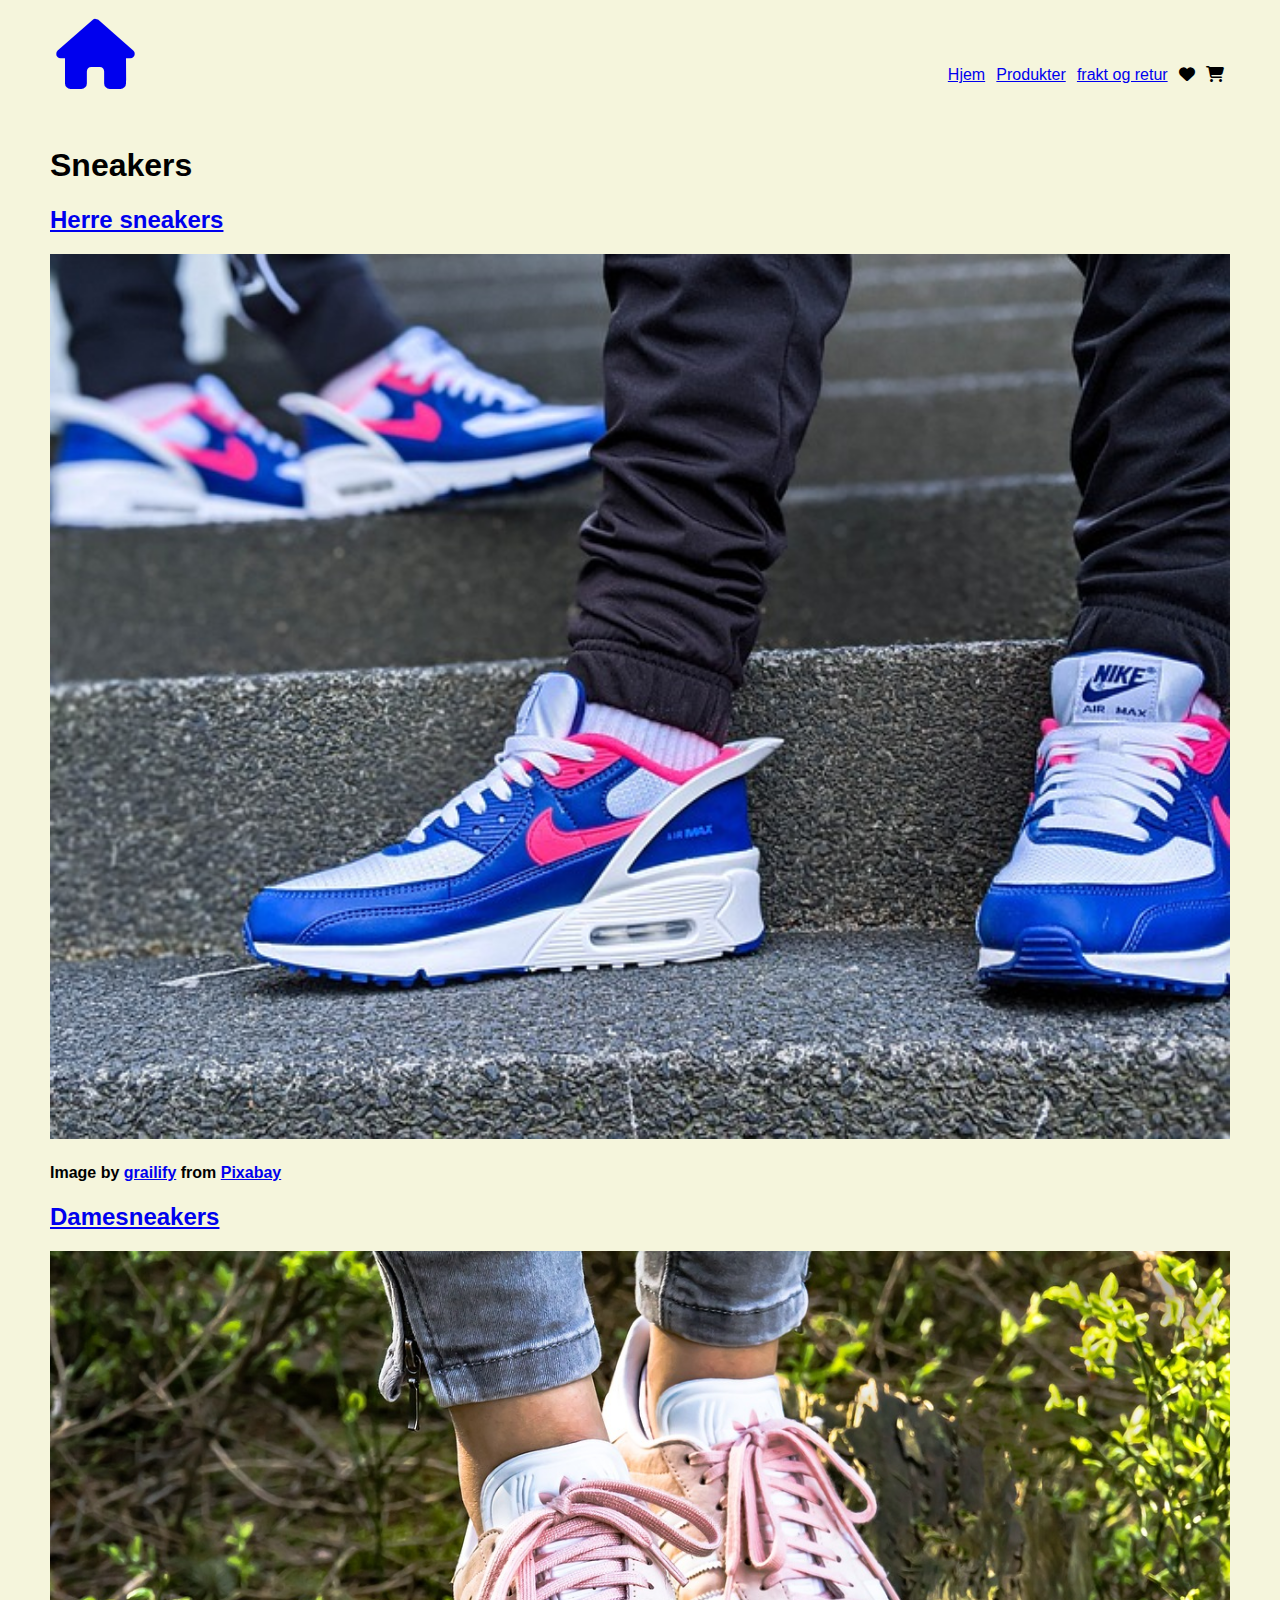
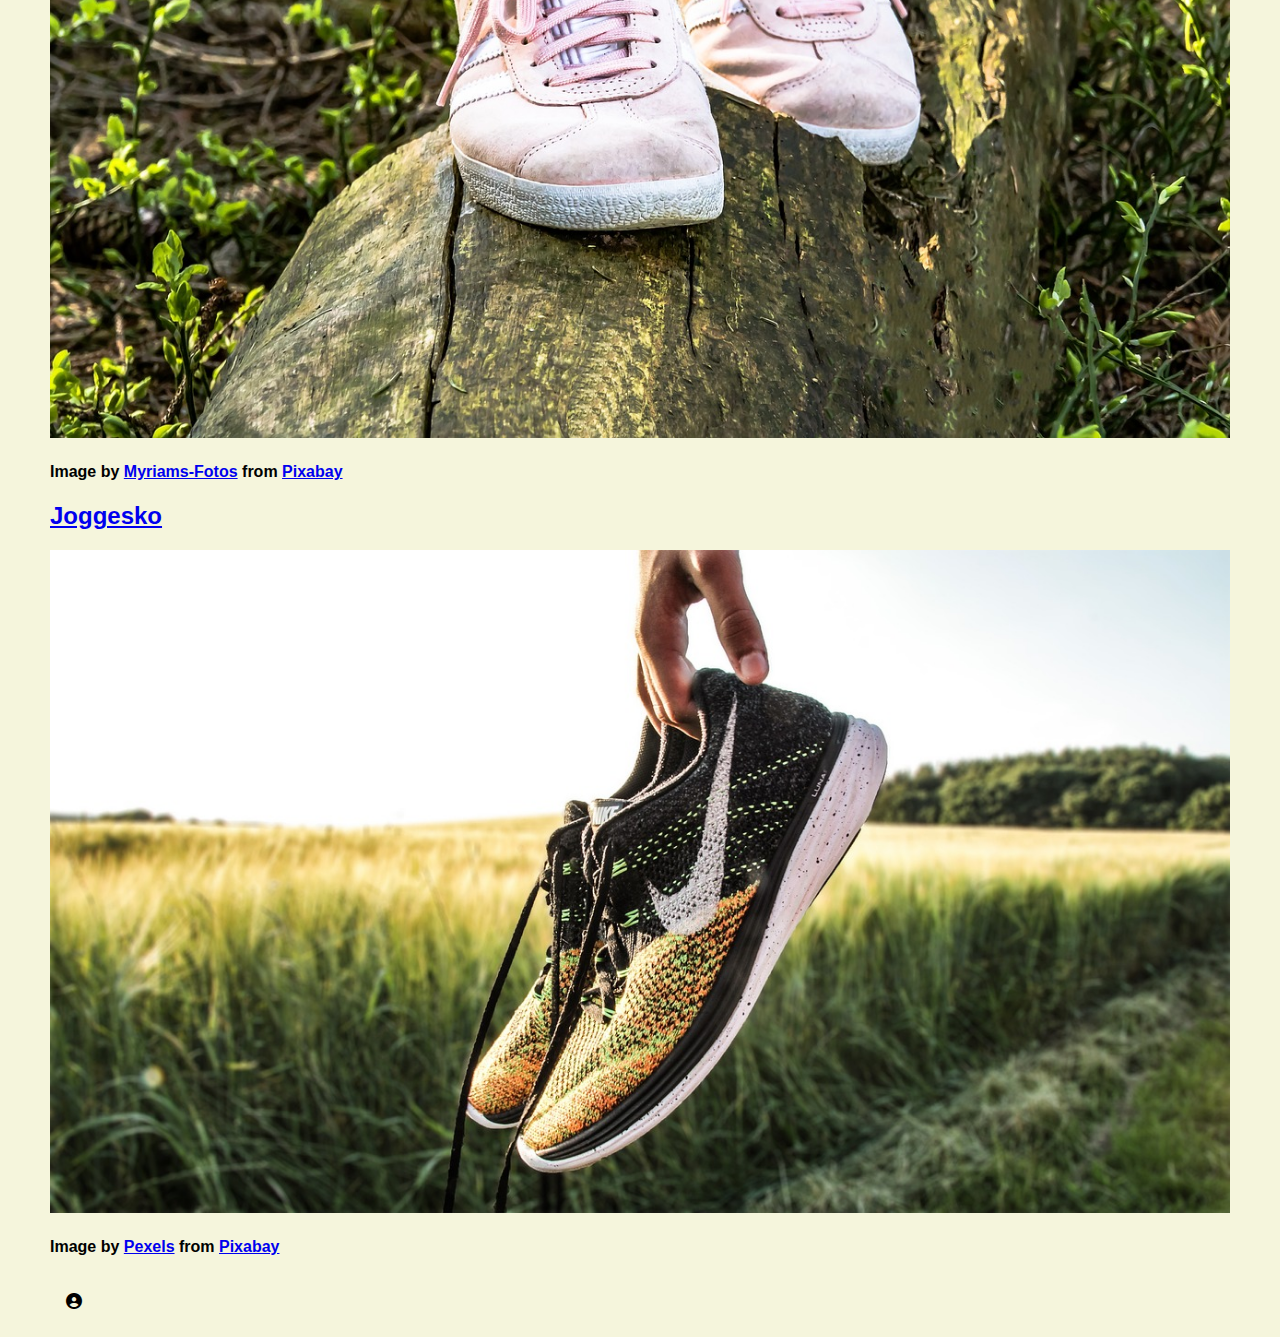
<file: index.html>
<!DOCTYPE html>
<html lang="en">
<head>
    <meta charset="UTF-8">
    <meta  name="viewport" content="width=device-width, initial-scale=1.0">
    <link rel="stylesheet" href="https://necolas.github.io/normalize.css/8.0.1/normalize.css" type="text/css">
    <link href="css/fonter/css/fontawesome.css" rel="stylesheet">
    <link href="css/fonter/css/brands.css" rel="stylesheet">
    <link href ="css/fonter/css/solid.css" rel="stylesheet">
    <link rel="stylesheet" href="css/style.css" type="text/css">
    <title>Nettside</title>
</head>
<body>
    <header>
        <span>
            <a href="index.html" id="Logo"><i class="fa-solid fa-house"></i></a>
        </span>
        <nav>
            <ul>
                <li><a href="index.html">Hjem</a></li>
                <li><a href ="produkt.html">Produkter</a></li>
                <li><a href="fraktretur.html">frakt og retur</a></li>
                <li><i class="fa-regular fa-heart"></i></li>
                <li><i class="fa-solid fa-cart-shopping"></i></li>
            </ul>
        </nav>
     </header>
     <main>
        <h1>Sneakers</h1>
        <section class="default.flex">
            <h2><a href ="produkt.html">Herre sneakers</a></h2>
            <article>
                <img src="img/nike-5041716_640.jpg" alt="Bilde Herresneakers">
                <h4>Image by <a href="https://pixabay.com/users/grailify-15961668/?utm_source=link-attribution&utm_medium=referral&utm_campaign=image&utm_content=5041716">grailify</a> from <a href="https://pixabay.com//?utm_source=link-attribution&utm_medium=referral&utm_campaign=image&utm_content=5041716">Pixabay</a></h4>
            </article>
            <article>
                <h2><a href ="produkt.html">Damesneakers</a></h2>
                <img src="img/shoes-2216498_1280.jpg" alt="Bilde Damesneakers">
                <h4>Image by <a href="https://pixabay.com/users/myriams-fotos-1627417/?utm_source=link-attribution&utm_medium=referral&utm_campaign=image&utm_content=2216498">Myriams-Fotos</a> from <a href="https://pixabay.com//?utm_source=link-attribution&utm_medium=referral&utm_campaign=image&utm_content=2216498">Pixabay</a></h4>
                
            </article>
                <article>
                    <h2><a href ="produkt.html">Joggesko</a></h2>
                    <img src="img/countryside-1846093_1280.jpg" alt="Joggesko">
                    <h4>Image by <a href="https://pixabay.com/users/pexels-2286921/?utm_source=link-attribution&utm_medium=referral&utm_campaign=image&utm_content=1846093">Pexels</a> from <a href="https://pixabay.com//?utm_source=link-attribution&utm_medium=referral&utm_campaign=image&utm_content=1846093">Pixabay</a></h4>
                </article>
        </section>
        <footer>
           <i class="fa-solid fa-circle-user"></i>
        </footer>
     </main>
    </body>
</html>
</file>
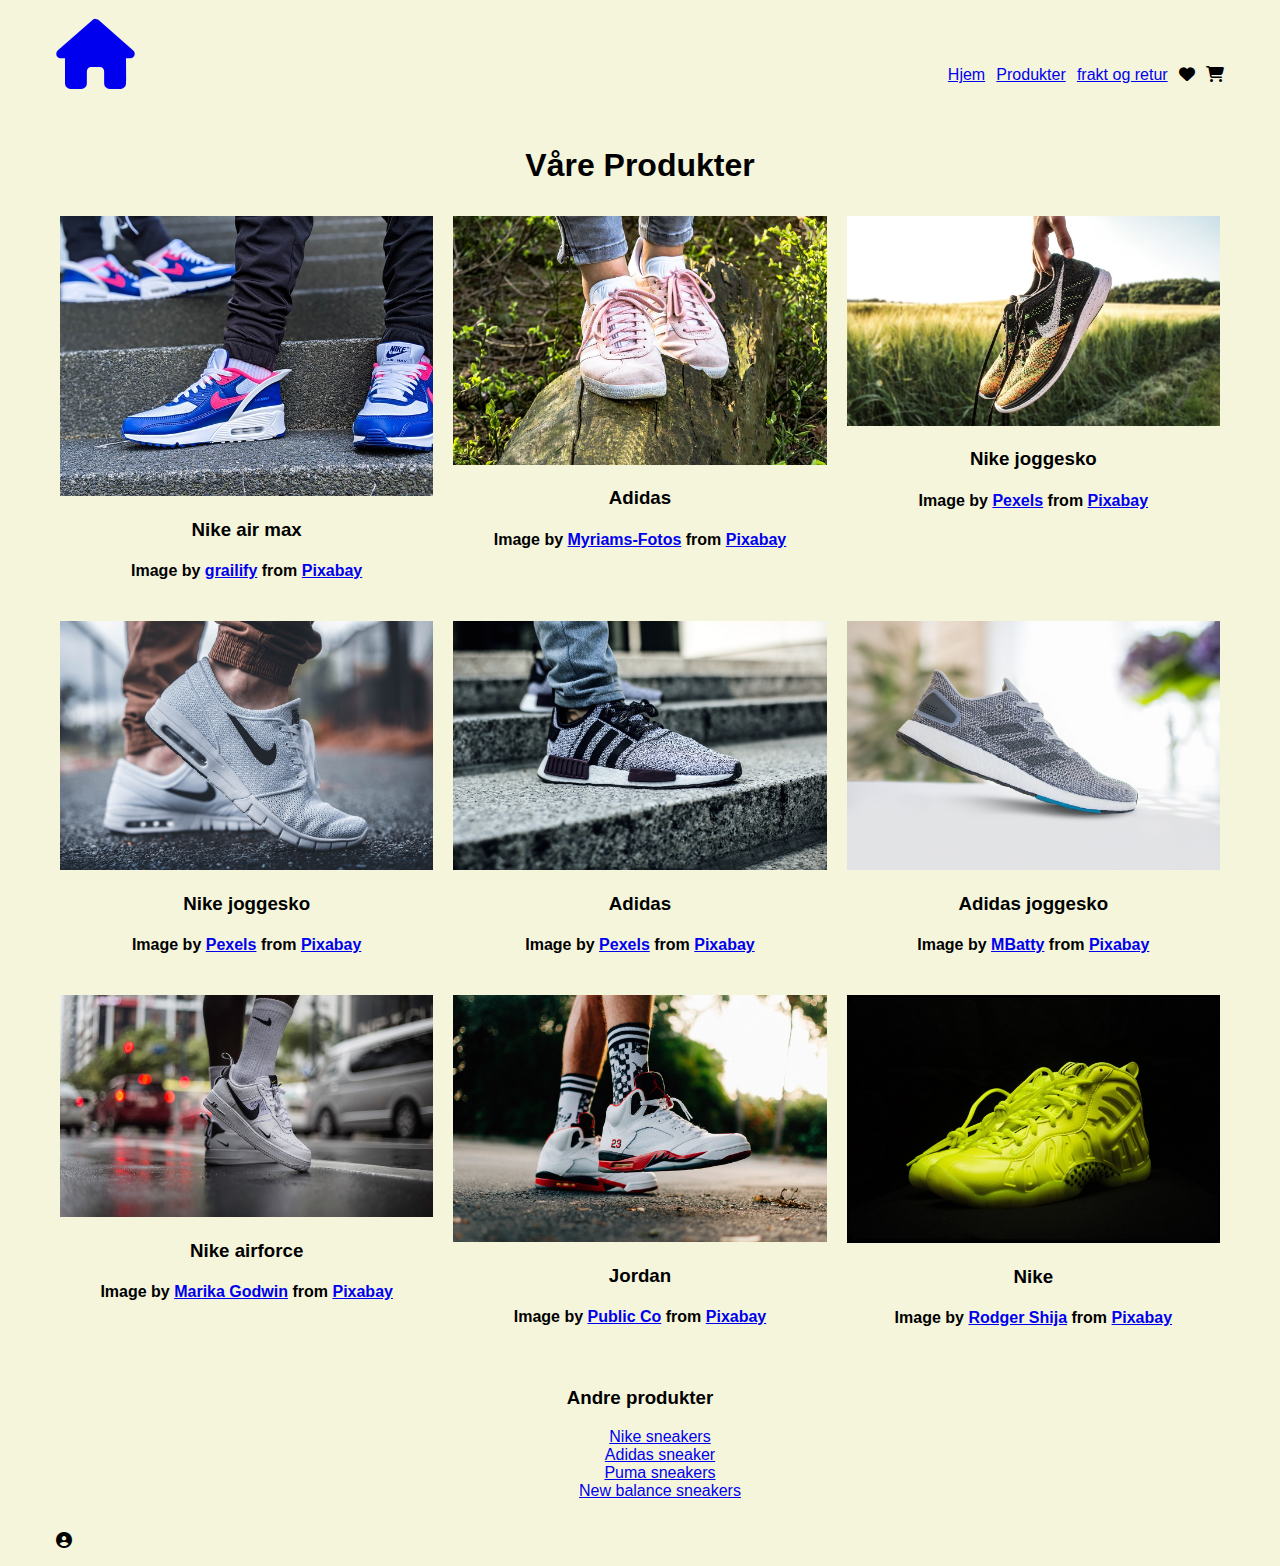
<file: produkt.html>
<!DOCTYPE html>
<html lang="en">
<head>
    <meta charset="UTF-8">
    <meta  name="viewport" content="width=device-width, initial-scale=1.0">
    <link rel="stylesheet" href="https://necolas.github.io/normalize.css/8.0.1/normalize.css" type="text/css">
    <link href="css/fonter/css/fontawesome.css" rel="stylesheet">
    <link href="css/fonter/css/brands.css" rel="stylesheet">
    <link href ="css/fonter/css/solid.css" rel="stylesheet">
    <link rel="stylesheet" href="css/style.css" type="text/css">
    <title>Nettside</title>
</head>
<body>
    <div id ="grid-container"></div>
    <header>
        <span> 
            <a href="index.html" id="Logo"><i class="fa-solid fa-house"></i></a>    
        </span>
        <nav>
            <ul>
                <li><a href="index.html">Hjem</a></li>
                <li><a href="produkt.html">Produkter</a></li>
                <li><a href="fraktretur.html">frakt og retur</a></li>
                <li><i class="fa-regular fa-heart"></i></li>
                <li><i class="fa-solid fa-cart-shopping"></i>
        
            </ul>
            </nav>
            </header>
            <main>
            <h1 id="products">Våre Produkter</h1>
            <div id ="container" class="Image-container">
            <section class="default-flex">
                <article>
                    <img src="img/nike-5041716_640.jpg" alt="Bilde 1" > 
                    <h3>Nike air max</h3>
                    <h4>Image by <a href="https://pixabay.com/users/grailify-15961668/?utm_source=link-attribution&utm_medium=referral&utm_campaign=image&utm_content=5041716">grailify</a> from <a href="https://pixabay.com//?utm_source=link-attribution&utm_medium=referral&utm_campaign=image&utm_content=5041716">Pixabay</a></h4>
                </article>

                <article>
                    <img src="img/shoes-2216498_1280.jpg" alt="Bilde 2">   
                    <h3>Adidas</h3> 
                    <h4>Image by <a href="https://pixabay.com/users/myriams-fotos-1627417/?utm_source=link-attribution&utm_medium=referral&utm_campaign=image&utm_content=2216498">Myriams-Fotos</a> from <a href="https://pixabay.com//?utm_source=link-attribution&utm_medium=referral&utm_campaign=image&utm_content=2216498">Pixabay</a></h4>
                </article>
                <article>
                    <img src="img/countryside-1846093_1280.jpg" alt="Bilde 3"> 
                    <h3>Nike joggesko</h3>
                    <h4>Image by <a href="https://pixabay.com/users/pexels-2286921/?utm_source=link-attribution&utm_medium=referral&utm_campaign=image&utm_content=1846093">Pexels</a> from <a href="https://pixabay.com//?utm_source=link-attribution&utm_medium=referral&utm_campaign=image&utm_content=1846093">Pixabay</a></h4>
                 </article>   
           </section>

           <section class="default-flex">
            <article>
                    <img src="img/feet-1840619_1280.jpg" alt="Bilde 4" > 
                    <h3>Nike joggesko</h3>
                    <h4>Image by <a href="https://pixabay.com/users/pexels-2286921/?utm_source=link-attribution&utm_medium=referral&utm_campaign=image&utm_content=1840619">Pexels</a> from <a href="https://pixabay.com//?utm_source=link-attribution&utm_medium=referral&utm_campaign=image&utm_content=1840619">Pixabay</a></h4>
                </article>

                <article>
                    <img src="img/adidas-1853899_1280.jpg" alt="Bilde 5">   
                    <h3>Adidas </h3> 
                    <h4>Image by <a href="https://pixabay.com/users/pexels-2286921/?utm_source=link-attribution&utm_medium=referral&utm_campaign=image&utm_content=1853899">Pexels</a> from <a href="https://pixabay.com//?utm_source=link-attribution&utm_medium=referral&utm_campaign=image&utm_content=1853899">Pixabay</a></h4>
               </article>
               <article>
                    <img src="img/adidas-2554690_1280.jpg" alt="Bilde 6"> 
                    <h3>Adidas joggesko</h3>
                    <h4>Image by <a href="https://pixabay.com/users/mbatty-611710/?utm_source=link-attribution&utm_medium=referral&utm_campaign=image&utm_content=2554690">MBatty</a> from <a href="https://pixabay.com//?utm_source=link-attribution&utm_medium=referral&utm_campaign=image&utm_content=2554690">Pixabay</a></h4>
                </article>
             </section>

           <section class="default-flex">
             <article>
                    <img src="img/nike-5126389_1280.jpg" alt="Bilde 7" > 
                    <h3>Nike airforce</h3>
                    <h4>Image by <a href="https://pixabay.com/users/justcreativestock-16358620/?utm_source=link-attribution&utm_medium=referral&utm_campaign=image&utm_content=5126389">Marika Godwin</a> from <a href="https://pixabay.com//?utm_source=link-attribution&utm_medium=referral&utm_campaign=image&utm_content=5126389">Pixabay</a></h4>
             </article>
             <article>
                     <img src="img/kicks-2213619_1280.jpg" alt="Bilde 8">   
                     <h3>Jordan</h3> 
                     <h4>Image by <a href="https://pixabay.com/users/publicco-5009832/?utm_source=link-attribution&utm_medium=referral&utm_campaign=image&utm_content=2213619">Public Co</a> from <a href="https://pixabay.com//?utm_source=link-attribution&utm_medium=referral&utm_campaign=image&utm_content=2213619">Pixabay</a></h4>
             </article>
             <article>
                    <img src="img/sneakers-3714730_1280.jpg" alt="Bilde 9"> 
                    <h3>Nike</h3>
                    <h4>Image by <a href="https://pixabay.com/users/starkvisuals-5983806/?utm_source=link-attribution&utm_medium=referral&utm_campaign=image&utm_content=3714730">Rodger Shija</a> from <a href="https://pixabay.com//?utm_source=link-attribution&utm_medium=referral&utm_campaign=image&utm_content=3714730">Pixabay</a></h4>
             </article>
            </section>
           </div>
          </main>
        <aside id ="Produkt">
            <h3>Andre produkter</h3>
            <ul>
                <li><a href ="produkt.html">Nike sneakers</a></li>
                <li><a href="produkt.html">Adidas sneaker</a></li>
                <li><a href ="produkt.html">Puma sneakers</a></li>
                <li><a href ="produkt.html">New balance sneakers</a></li>
            </ul>
        </aside>
        <footer>
            <i class="fa-solid fa-circle-user"></i>
        </footer>  
  </body>
</html>
</file>
<file: css/style.css>
body{
    margin: 0 auto;
    max-width: 1200px;
    width: 100%;
    font-family: Arial, Helvetica, sans-serif;
    background-color:beige;
}

    #grid-container{
        display: grid;
        grid-template-areas: "header" "main" "footer";
    }

  header, main, footer{
    padding: 1rem;
  }

header{
    display: flex;
    justify-content:space-between;
    align-items:baseline;
    text-decoration: none;
    padding: auto;
}

header nav ul{
    display: flex;
    gap: 0.7rem;
    list-style: none;
}

#Logo{
    text-decoration: none;
    font-size: 70px;
}

#products{
    text-align: center;
}

    main{
        padding: 10px;
    }

/* Jeg brukte chatgpt for å få elementene til å ligge under hvernadre*/
    .default-flex {
        display: flex;
        flex-wrap: wrap;
    }
    
/*Sentrerer teksten og lat il padding*/
    .default-flex article {
        flex: 1;
        text-align: center;
        padding: 10px;
    }
    
 /*Setter bildene i ved siden av hverandre i columns*/   
.image-text-container{
    display: flex;
    flex-direction: column;
    align-items: center;
}

/* Endrer størrelse og høyde på bildene */
.image-text-container img{
    width: 100%;
    height: auto;
}

/*Endrer h2 tesktene, hvor mye rom ifra bildene til h2 teksten*/
.image-text-container h2{
    margin: 10px 0;
}
    /* Maks størellse på bildene*/
    .default-flex img {
        max-width: 100%;
    }
/* Til hit brukte jeg chatgpt*/
    

main section img{
    width: 100%;
}

    #Produkt{
        text-align: center;
    }

    ul{
        list-style-type: none;
        text-align: center;
    }

    footer{
        grid-area: footer;
       padding: auto;
       text-decoration: none;
    
    }
</file>
<file: css/fonter/css/brands.css>
/*!
 * Font Awesome Free 6.4.2 by @fontawesome - https://fontawesome.com
 * License - https://fontawesome.com/license/free (Icons: CC BY 4.0, Fonts: SIL OFL 1.1, Code: MIT License)
 * Copyright 2023 Fonticons, Inc.
 */
:root, :host {
  --fa-style-family-brands: 'Font Awesome 6 Brands';
  --fa-font-brands: normal 400 1em/1 'Font Awesome 6 Brands'; }

@font-face {
  font-family: 'Font Awesome 6 Brands';
  font-style: normal;
  font-weight: 400;
  font-display: block;
  src: url("../webfonts/fa-brands-400.woff2") format("woff2"), url("../webfonts/fa-brands-400.ttf") format("truetype"); }

.fab,
.fa-brands {
  font-weight: 400; }

.fa-monero:before {
  content: "\f3d0"; }

.fa-hooli:before {
  content: "\f427"; }

.fa-yelp:before {
  content: "\f1e9"; }

.fa-cc-visa:before {
  content: "\f1f0"; }

.fa-lastfm:before {
  content: "\f202"; }

.fa-shopware:before {
  content: "\f5b5"; }

.fa-creative-commons-nc:before {
  content: "\f4e8"; }

.fa-aws:before {
  content: "\f375"; }

.fa-redhat:before {
  content: "\f7bc"; }

.fa-yoast:before {
  content: "\f2b1"; }

.fa-cloudflare:before {
  content: "\e07d"; }

.fa-ups:before {
  content: "\f7e0"; }

.fa-wpexplorer:before {
  content: "\f2de"; }

.fa-dyalog:before {
  content: "\f399"; }

.fa-bity:before {
  content: "\f37a"; }

.fa-stackpath:before {
  content: "\f842"; }

.fa-buysellads:before {
  content: "\f20d"; }

.fa-first-order:before {
  content: "\f2b0"; }

.fa-modx:before {
  content: "\f285"; }

.fa-guilded:before {
  content: "\e07e"; }

.fa-vnv:before {
  content: "\f40b"; }

.fa-square-js:before {
  content: "\f3b9"; }

.fa-js-square:before {
  content: "\f3b9"; }

.fa-microsoft:before {
  content: "\f3ca"; }

.fa-qq:before {
  content: "\f1d6"; }

.fa-orcid:before {
  content: "\f8d2"; }

.fa-java:before {
  content: "\f4e4"; }

.fa-invision:before {
  content: "\f7b0"; }

.fa-creative-commons-pd-alt:before {
  content: "\f4ed"; }

.fa-centercode:before {
  content: "\f380"; }

.fa-glide-g:before {
  content: "\f2a6"; }

.fa-drupal:before {
  content: "\f1a9"; }

.fa-hire-a-helper:before {
  content: "\f3b0"; }

.fa-creative-commons-by:before {
  content: "\f4e7"; }

.fa-unity:before {
  content: "\e049"; }

.fa-whmcs:before {
  content: "\f40d"; }

.fa-rocketchat:before {
  content: "\f3e8"; }

.fa-vk:before {
  content: "\f189"; }

.fa-untappd:before {
  content: "\f405"; }

.fa-mailchimp:before {
  content: "\f59e"; }

.fa-css3-alt:before {
  content: "\f38b"; }

.fa-square-reddit:before {
  content: "\f1a2"; }

.fa-reddit-square:before {
  content: "\f1a2"; }

.fa-vimeo-v:before {
  content: "\f27d"; }

.fa-contao:before {
  content: "\f26d"; }

.fa-square-font-awesome:before {
  content: "\e5ad"; }

.fa-deskpro:before {
  content: "\f38f"; }

.fa-sistrix:before {
  content: "\f3ee"; }

.fa-square-instagram:before {
  content: "\e055"; }

.fa-instagram-square:before {
  content: "\e055"; }

.fa-battle-net:before {
  content: "\f835"; }

.fa-the-red-yeti:before {
  content: "\f69d"; }

.fa-square-hacker-news:before {
  content: "\f3af"; }

.fa-hacker-news-square:before {
  content: "\f3af"; }

.fa-edge:before {
  content: "\f282"; }

.fa-threads:before {
  content: "\e618"; }

.fa-napster:before {
  content: "\f3d2"; }

.fa-square-snapchat:before {
  content: "\f2ad"; }

.fa-snapchat-square:before {
  content: "\f2ad"; }

.fa-google-plus-g:before {
  content: "\f0d5"; }

.fa-artstation:before {
  content: "\f77a"; }

.fa-markdown:before {
  content: "\f60f"; }

.fa-sourcetree:before {
  content: "\f7d3"; }

.fa-google-plus:before {
  content: "\f2b3"; }

.fa-diaspora:before {
  content: "\f791"; }

.fa-foursquare:before {
  content: "\f180"; }

.fa-stack-overflow:before {
  content: "\f16c"; }

.fa-github-alt:before {
  content: "\f113"; }

.fa-phoenix-squadron:before {
  content: "\f511"; }

.fa-pagelines:before {
  content: "\f18c"; }

.fa-algolia:before {
  content: "\f36c"; }

.fa-red-river:before {
  content: "\f3e3"; }

.fa-creative-commons-sa:before {
  content: "\f4ef"; }

.fa-safari:before {
  content: "\f267"; }

.fa-google:before {
  content: "\f1a0"; }

.fa-square-font-awesome-stroke:before {
  content: "\f35c"; }

.fa-font-awesome-alt:before {
  content: "\f35c"; }

.fa-atlassian:before {
  content: "\f77b"; }

.fa-linkedin-in:before {
  content: "\f0e1"; }

.fa-digital-ocean:before {
  content: "\f391"; }

.fa-nimblr:before {
  content: "\f5a8"; }

.fa-chromecast:before {
  content: "\f838"; }

.fa-evernote:before {
  content: "\f839"; }

.fa-hacker-news:before {
  content: "\f1d4"; }

.fa-creative-commons-sampling:before {
  content: "\f4f0"; }

.fa-adversal:before {
  content: "\f36a"; }

.fa-creative-commons:before {
  content: "\f25e"; }

.fa-watchman-monitoring:before {
  content: "\e087"; }

.fa-fonticons:before {
  content: "\f280"; }

.fa-weixin:before {
  content: "\f1d7"; }

.fa-shirtsinbulk:before {
  content: "\f214"; }

.fa-codepen:before {
  content: "\f1cb"; }

.fa-git-alt:before {
  content: "\f841"; }

.fa-lyft:before {
  content: "\f3c3"; }

.fa-rev:before {
  content: "\f5b2"; }

.fa-windows:before {
  content: "\f17a"; }

.fa-wizards-of-the-coast:before {
  content: "\f730"; }

.fa-square-viadeo:before {
  content: "\f2aa"; }

.fa-viadeo-square:before {
  content: "\f2aa"; }

.fa-meetup:before {
  content: "\f2e0"; }

.fa-centos:before {
  content: "\f789"; }

.fa-adn:before {
  content: "\f170"; }

.fa-cloudsmith:before {
  content: "\f384"; }

.fa-pied-piper-alt:before {
  content: "\f1a8"; }

.fa-square-dribbble:before {
  content: "\f397"; }

.fa-dribbble-square:before {
  content: "\f397"; }

.fa-codiepie:before {
  content: "\f284"; }

.fa-node:before {
  content: "\f419"; }

.fa-mix:before {
  content: "\f3cb"; }

.fa-steam:before {
  content: "\f1b6"; }

.fa-cc-apple-pay:before {
  content: "\f416"; }

.fa-scribd:before {
  content: "\f28a"; }

.fa-debian:before {
  content: "\e60b"; }

.fa-openid:before {
  content: "\f19b"; }

.fa-instalod:before {
  content: "\e081"; }

.fa-expeditedssl:before {
  content: "\f23e"; }

.fa-sellcast:before {
  content: "\f2da"; }

.fa-square-twitter:before {
  content: "\f081"; }

.fa-twitter-square:before {
  content: "\f081"; }

.fa-r-project:before {
  content: "\f4f7"; }

.fa-delicious:before {
  content: "\f1a5"; }

.fa-freebsd:before {
  content: "\f3a4"; }

.fa-vuejs:before {
  content: "\f41f"; }

.fa-accusoft:before {
  content: "\f369"; }

.fa-ioxhost:before {
  content: "\f208"; }

.fa-fonticons-fi:before {
  content: "\f3a2"; }

.fa-app-store:before {
  content: "\f36f"; }

.fa-cc-mastercard:before {
  content: "\f1f1"; }

.fa-itunes-note:before {
  content: "\f3b5"; }

.fa-golang:before {
  content: "\e40f"; }

.fa-kickstarter:before {
  content: "\f3bb"; }

.fa-grav:before {
  content: "\f2d6"; }

.fa-weibo:before {
  content: "\f18a"; }

.fa-uncharted:before {
  content: "\e084"; }

.fa-firstdraft:before {
  content: "\f3a1"; }

.fa-square-youtube:before {
  content: "\f431"; }

.fa-youtube-square:before {
  content: "\f431"; }

.fa-wikipedia-w:before {
  content: "\f266"; }

.fa-wpressr:before {
  content: "\f3e4"; }

.fa-rendact:before {
  content: "\f3e4"; }

.fa-angellist:before {
  content: "\f209"; }

.fa-galactic-republic:before {
  content: "\f50c"; }

.fa-nfc-directional:before {
  content: "\e530"; }

.fa-skype:before {
  content: "\f17e"; }

.fa-joget:before {
  content: "\f3b7"; }

.fa-fedora:before {
  content: "\f798"; }

.fa-stripe-s:before {
  content: "\f42a"; }

.fa-meta:before {
  content: "\e49b"; }

.fa-laravel:before {
  content: "\f3bd"; }

.fa-hotjar:before {
  content: "\f3b1"; }

.fa-bluetooth-b:before {
  content: "\f294"; }

.fa-sticker-mule:before {
  content: "\f3f7"; }

.fa-creative-commons-zero:before {
  content: "\f4f3"; }

.fa-hips:before {
  content: "\f452"; }

.fa-behance:before {
  content: "\f1b4"; }

.fa-reddit:before {
  content: "\f1a1"; }

.fa-discord:before {
  content: "\f392"; }

.fa-chrome:before {
  content: "\f268"; }

.fa-app-store-ios:before {
  content: "\f370"; }

.fa-cc-discover:before {
  content: "\f1f2"; }

.fa-wpbeginner:before {
  content: "\f297"; }

.fa-confluence:before {
  content: "\f78d"; }

.fa-mdb:before {
  content: "\f8ca"; }

.fa-dochub:before {
  content: "\f394"; }

.fa-accessible-icon:before {
  content: "\f368"; }

.fa-ebay:before {
  content: "\f4f4"; }

.fa-amazon:before {
  content: "\f270"; }

.fa-unsplash:before {
  content: "\e07c"; }

.fa-yarn:before {
  content: "\f7e3"; }

.fa-square-steam:before {
  content: "\f1b7"; }

.fa-steam-square:before {
  content: "\f1b7"; }

.fa-500px:before {
  content: "\f26e"; }

.fa-square-vimeo:before {
  content: "\f194"; }

.fa-vimeo-square:before {
  content: "\f194"; }

.fa-asymmetrik:before {
  content: "\f372"; }

.fa-font-awesome:before {
  content: "\f2b4"; }

.fa-font-awesome-flag:before {
  content: "\f2b4"; }

.fa-font-awesome-logo-full:before {
  content: "\f2b4"; }

.fa-gratipay:before {
  content: "\f184"; }

.fa-apple:before {
  content: "\f179"; }

.fa-hive:before {
  content: "\e07f"; }

.fa-gitkraken:before {
  content: "\f3a6"; }

.fa-keybase:before {
  content: "\f4f5"; }

.fa-apple-pay:before {
  content: "\f415"; }

.fa-padlet:before {
  content: "\e4a0"; }

.fa-amazon-pay:before {
  content: "\f42c"; }

.fa-square-github:before {
  content: "\f092"; }

.fa-github-square:before {
  content: "\f092"; }

.fa-stumbleupon:before {
  content: "\f1a4"; }

.fa-fedex:before {
  content: "\f797"; }

.fa-phoenix-framework:before {
  content: "\f3dc"; }

.fa-shopify:before {
  content: "\e057"; }

.fa-neos:before {
  content: "\f612"; }

.fa-square-threads:before {
  content: "\e619"; }

.fa-hackerrank:before {
  content: "\f5f7"; }

.fa-researchgate:before {
  content: "\f4f8"; }

.fa-swift:before {
  content: "\f8e1"; }

.fa-angular:before {
  content: "\f420"; }

.fa-speakap:before {
  content: "\f3f3"; }

.fa-angrycreative:before {
  content: "\f36e"; }

.fa-y-combinator:before {
  content: "\f23b"; }

.fa-empire:before {
  content: "\f1d1"; }

.fa-envira:before {
  content: "\f299"; }

.fa-square-gitlab:before {
  content: "\e5ae"; }

.fa-gitlab-square:before {
  content: "\e5ae"; }

.fa-studiovinari:before {
  content: "\f3f8"; }

.fa-pied-piper:before {
  content: "\f2ae"; }

.fa-wordpress:before {
  content: "\f19a"; }

.fa-product-hunt:before {
  content: "\f288"; }

.fa-firefox:before {
  content: "\f269"; }

.fa-linode:before {
  content: "\f2b8"; }

.fa-goodreads:before {
  content: "\f3a8"; }

.fa-square-odnoklassniki:before {
  content: "\f264"; }

.fa-odnoklassniki-square:before {
  content: "\f264"; }

.fa-jsfiddle:before {
  content: "\f1cc"; }

.fa-sith:before {
  content: "\f512"; }

.fa-themeisle:before {
  content: "\f2b2"; }

.fa-page4:before {
  content: "\f3d7"; }

.fa-hashnode:before {
  content: "\e499"; }

.fa-react:before {
  content: "\f41b"; }

.fa-cc-paypal:before {
  content: "\f1f4"; }

.fa-squarespace:before {
  content: "\f5be"; }

.fa-cc-stripe:before {
  content: "\f1f5"; }

.fa-creative-commons-share:before {
  content: "\f4f2"; }

.fa-bitcoin:before {
  content: "\f379"; }

.fa-keycdn:before {
  content: "\f3ba"; }

.fa-opera:before {
  content: "\f26a"; }

.fa-itch-io:before {
  content: "\f83a"; }

.fa-umbraco:before {
  content: "\f8e8"; }

.fa-galactic-senate:before {
  content: "\f50d"; }

.fa-ubuntu:before {
  content: "\f7df"; }

.fa-draft2digital:before {
  content: "\f396"; }

.fa-stripe:before {
  content: "\f429"; }

.fa-houzz:before {
  content: "\f27c"; }

.fa-gg:before {
  content: "\f260"; }

.fa-dhl:before {
  content: "\f790"; }

.fa-square-pinterest:before {
  content: "\f0d3"; }

.fa-pinterest-square:before {
  content: "\f0d3"; }

.fa-xing:before {
  content: "\f168"; }

.fa-blackberry:before {
  content: "\f37b"; }

.fa-creative-commons-pd:before {
  content: "\f4ec"; }

.fa-playstation:before {
  content: "\f3df"; }

.fa-quinscape:before {
  content: "\f459"; }

.fa-less:before {
  content: "\f41d"; }

.fa-blogger-b:before {
  content: "\f37d"; }

.fa-opencart:before {
  content: "\f23d"; }

.fa-vine:before {
  content: "\f1ca"; }

.fa-paypal:before {
  content: "\f1ed"; }

.fa-gitlab:before {
  content: "\f296"; }

.fa-typo3:before {
  content: "\f42b"; }

.fa-reddit-alien:before {
  content: "\f281"; }

.fa-yahoo:before {
  content: "\f19e"; }

.fa-dailymotion:before {
  content: "\e052"; }

.fa-affiliatetheme:before {
  content: "\f36b"; }

.fa-pied-piper-pp:before {
  content: "\f1a7"; }

.fa-bootstrap:before {
  content: "\f836"; }

.fa-odnoklassniki:before {
  content: "\f263"; }

.fa-nfc-symbol:before {
  content: "\e531"; }

.fa-ethereum:before {
  content: "\f42e"; }

.fa-speaker-deck:before {
  content: "\f83c"; }

.fa-creative-commons-nc-eu:before {
  content: "\f4e9"; }

.fa-patreon:before {
  content: "\f3d9"; }

.fa-avianex:before {
  content: "\f374"; }

.fa-ello:before {
  content: "\f5f1"; }

.fa-gofore:before {
  content: "\f3a7"; }

.fa-bimobject:before {
  content: "\f378"; }

.fa-facebook-f:before {
  content: "\f39e"; }

.fa-square-google-plus:before {
  content: "\f0d4"; }

.fa-google-plus-square:before {
  content: "\f0d4"; }

.fa-mandalorian:before {
  content: "\f50f"; }

.fa-first-order-alt:before {
  content: "\f50a"; }

.fa-osi:before {
  content: "\f41a"; }

.fa-google-wallet:before {
  content: "\f1ee"; }

.fa-d-and-d-beyond:before {
  content: "\f6ca"; }

.fa-periscope:before {
  content: "\f3da"; }

.fa-fulcrum:before {
  content: "\f50b"; }

.fa-cloudscale:before {
  content: "\f383"; }

.fa-forumbee:before {
  content: "\f211"; }

.fa-mizuni:before {
  content: "\f3cc"; }

.fa-schlix:before {
  content: "\f3ea"; }

.fa-square-xing:before {
  content: "\f169"; }

.fa-xing-square:before {
  content: "\f169"; }

.fa-bandcamp:before {
  content: "\f2d5"; }

.fa-wpforms:before {
  content: "\f298"; }

.fa-cloudversify:before {
  content: "\f385"; }

.fa-usps:before {
  content: "\f7e1"; }

.fa-megaport:before {
  content: "\f5a3"; }

.fa-magento:before {
  content: "\f3c4"; }

.fa-spotify:before {
  content: "\f1bc"; }

.fa-optin-monster:before {
  content: "\f23c"; }

.fa-fly:before {
  content: "\f417"; }

.fa-aviato:before {
  content: "\f421"; }

.fa-itunes:before {
  content: "\f3b4"; }

.fa-cuttlefish:before {
  content: "\f38c"; }

.fa-blogger:before {
  content: "\f37c"; }

.fa-flickr:before {
  content: "\f16e"; }

.fa-viber:before {
  content: "\f409"; }

.fa-soundcloud:before {
  content: "\f1be"; }

.fa-digg:before {
  content: "\f1a6"; }

.fa-tencent-weibo:before {
  content: "\f1d5"; }

.fa-symfony:before {
  content: "\f83d"; }

.fa-maxcdn:before {
  content: "\f136"; }

.fa-etsy:before {
  content: "\f2d7"; }

.fa-facebook-messenger:before {
  content: "\f39f"; }

.fa-audible:before {
  content: "\f373"; }

.fa-think-peaks:before {
  content: "\f731"; }

.fa-bilibili:before {
  content: "\e3d9"; }

.fa-erlang:before {
  content: "\f39d"; }

.fa-x-twitter:before {
  content: "\e61b"; }

.fa-cotton-bureau:before {
  content: "\f89e"; }

.fa-dashcube:before {
  content: "\f210"; }

.fa-42-group:before {
  content: "\e080"; }

.fa-innosoft:before {
  content: "\e080"; }

.fa-stack-exchange:before {
  content: "\f18d"; }

.fa-elementor:before {
  content: "\f430"; }

.fa-square-pied-piper:before {
  content: "\e01e"; }

.fa-pied-piper-square:before {
  content: "\e01e"; }

.fa-creative-commons-nd:before {
  content: "\f4eb"; }

.fa-palfed:before {
  content: "\f3d8"; }

.fa-superpowers:before {
  content: "\f2dd"; }

.fa-resolving:before {
  content: "\f3e7"; }

.fa-xbox:before {
  content: "\f412"; }

.fa-searchengin:before {
  content: "\f3eb"; }

.fa-tiktok:before {
  content: "\e07b"; }

.fa-square-facebook:before {
  content: "\f082"; }

.fa-facebook-square:before {
  content: "\f082"; }

.fa-renren:before {
  content: "\f18b"; }

.fa-linux:before {
  content: "\f17c"; }

.fa-glide:before {
  content: "\f2a5"; }

.fa-linkedin:before {
  content: "\f08c"; }

.fa-hubspot:before {
  content: "\f3b2"; }

.fa-deploydog:before {
  content: "\f38e"; }

.fa-twitch:before {
  content: "\f1e8"; }

.fa-ravelry:before {
  content: "\f2d9"; }

.fa-mixer:before {
  content: "\e056"; }

.fa-square-lastfm:before {
  content: "\f203"; }

.fa-lastfm-square:before {
  content: "\f203"; }

.fa-vimeo:before {
  content: "\f40a"; }

.fa-mendeley:before {
  content: "\f7b3"; }

.fa-uniregistry:before {
  content: "\f404"; }

.fa-figma:before {
  content: "\f799"; }

.fa-creative-commons-remix:before {
  content: "\f4ee"; }

.fa-cc-amazon-pay:before {
  content: "\f42d"; }

.fa-dropbox:before {
  content: "\f16b"; }

.fa-instagram:before {
  content: "\f16d"; }

.fa-cmplid:before {
  content: "\e360"; }

.fa-facebook:before {
  content: "\f09a"; }

.fa-gripfire:before {
  content: "\f3ac"; }

.fa-jedi-order:before {
  content: "\f50e"; }

.fa-uikit:before {
  content: "\f403"; }

.fa-fort-awesome-alt:before {
  content: "\f3a3"; }

.fa-phabricator:before {
  content: "\f3db"; }

.fa-ussunnah:before {
  content: "\f407"; }

.fa-earlybirds:before {
  content: "\f39a"; }

.fa-trade-federation:before {
  content: "\f513"; }

.fa-autoprefixer:before {
  content: "\f41c"; }

.fa-whatsapp:before {
  content: "\f232"; }

.fa-slideshare:before {
  content: "\f1e7"; }

.fa-google-play:before {
  content: "\f3ab"; }

.fa-viadeo:before {
  content: "\f2a9"; }

.fa-line:before {
  content: "\f3c0"; }

.fa-google-drive:before {
  content: "\f3aa"; }

.fa-servicestack:before {
  content: "\f3ec"; }

.fa-simplybuilt:before {
  content: "\f215"; }

.fa-bitbucket:before {
  content: "\f171"; }

.fa-imdb:before {
  content: "\f2d8"; }

.fa-deezer:before {
  content: "\e077"; }

.fa-raspberry-pi:before {
  content: "\f7bb"; }

.fa-jira:before {
  content: "\f7b1"; }

.fa-docker:before {
  content: "\f395"; }

.fa-screenpal:before {
  content: "\e570"; }

.fa-bluetooth:before {
  content: "\f293"; }

.fa-gitter:before {
  content: "\f426"; }

.fa-d-and-d:before {
  content: "\f38d"; }

.fa-microblog:before {
  content: "\e01a"; }

.fa-cc-diners-club:before {
  content: "\f24c"; }

.fa-gg-circle:before {
  content: "\f261"; }

.fa-pied-piper-hat:before {
  content: "\f4e5"; }

.fa-kickstarter-k:before {
  content: "\f3bc"; }

.fa-yandex:before {
  content: "\f413"; }

.fa-readme:before {
  content: "\f4d5"; }

.fa-html5:before {
  content: "\f13b"; }

.fa-sellsy:before {
  content: "\f213"; }

.fa-sass:before {
  content: "\f41e"; }

.fa-wirsindhandwerk:before {
  content: "\e2d0"; }

.fa-wsh:before {
  content: "\e2d0"; }

.fa-buromobelexperte:before {
  content: "\f37f"; }

.fa-salesforce:before {
  content: "\f83b"; }

.fa-octopus-deploy:before {
  content: "\e082"; }

.fa-medapps:before {
  content: "\f3c6"; }

.fa-ns8:before {
  content: "\f3d5"; }

.fa-pinterest-p:before {
  content: "\f231"; }

.fa-apper:before {
  content: "\f371"; }

.fa-fort-awesome:before {
  content: "\f286"; }

.fa-waze:before {
  content: "\f83f"; }

.fa-cc-jcb:before {
  content: "\f24b"; }

.fa-snapchat:before {
  content: "\f2ab"; }

.fa-snapchat-ghost:before {
  content: "\f2ab"; }

.fa-fantasy-flight-games:before {
  content: "\f6dc"; }

.fa-rust:before {
  content: "\e07a"; }

.fa-wix:before {
  content: "\f5cf"; }

.fa-square-behance:before {
  content: "\f1b5"; }

.fa-behance-square:before {
  content: "\f1b5"; }

.fa-supple:before {
  content: "\f3f9"; }

.fa-rebel:before {
  content: "\f1d0"; }

.fa-css3:before {
  content: "\f13c"; }

.fa-staylinked:before {
  content: "\f3f5"; }

.fa-kaggle:before {
  content: "\f5fa"; }

.fa-space-awesome:before {
  content: "\e5ac"; }

.fa-deviantart:before {
  content: "\f1bd"; }

.fa-cpanel:before {
  content: "\f388"; }

.fa-goodreads-g:before {
  content: "\f3a9"; }

.fa-square-git:before {
  content: "\f1d2"; }

.fa-git-square:before {
  content: "\f1d2"; }

.fa-square-tumblr:before {
  content: "\f174"; }

.fa-tumblr-square:before {
  content: "\f174"; }

.fa-trello:before {
  content: "\f181"; }

.fa-creative-commons-nc-jp:before {
  content: "\f4ea"; }

.fa-get-pocket:before {
  content: "\f265"; }

.fa-perbyte:before {
  content: "\e083"; }

.fa-grunt:before {
  content: "\f3ad"; }

.fa-weebly:before {
  content: "\f5cc"; }

.fa-connectdevelop:before {
  content: "\f20e"; }

.fa-leanpub:before {
  content: "\f212"; }

.fa-black-tie:before {
  content: "\f27e"; }

.fa-themeco:before {
  content: "\f5c6"; }

.fa-python:before {
  content: "\f3e2"; }

.fa-android:before {
  content: "\f17b"; }

.fa-bots:before {
  content: "\e340"; }

.fa-free-code-camp:before {
  content: "\f2c5"; }

.fa-hornbill:before {
  content: "\f592"; }

.fa-js:before {
  content: "\f3b8"; }

.fa-ideal:before {
  content: "\e013"; }

.fa-git:before {
  content: "\f1d3"; }

.fa-dev:before {
  content: "\f6cc"; }

.fa-sketch:before {
  content: "\f7c6"; }

.fa-yandex-international:before {
  content: "\f414"; }

.fa-cc-amex:before {
  content: "\f1f3"; }

.fa-uber:before {
  content: "\f402"; }

.fa-github:before {
  content: "\f09b"; }

.fa-php:before {
  content: "\f457"; }

.fa-alipay:before {
  content: "\f642"; }

.fa-youtube:before {
  content: "\f167"; }

.fa-skyatlas:before {
  content: "\f216"; }

.fa-firefox-browser:before {
  content: "\e007"; }

.fa-replyd:before {
  content: "\f3e6"; }

.fa-suse:before {
  content: "\f7d6"; }

.fa-jenkins:before {
  content: "\f3b6"; }

.fa-twitter:before {
  content: "\f099"; }

.fa-rockrms:before {
  content: "\f3e9"; }

.fa-pinterest:before {
  content: "\f0d2"; }

.fa-buffer:before {
  content: "\f837"; }

.fa-npm:before {
  content: "\f3d4"; }

.fa-yammer:before {
  content: "\f840"; }

.fa-btc:before {
  content: "\f15a"; }

.fa-dribbble:before {
  content: "\f17d"; }

.fa-stumbleupon-circle:before {
  content: "\f1a3"; }

.fa-internet-explorer:before {
  content: "\f26b"; }

.fa-stubber:before {
  content: "\e5c7"; }

.fa-telegram:before {
  content: "\f2c6"; }

.fa-telegram-plane:before {
  content: "\f2c6"; }

.fa-old-republic:before {
  content: "\f510"; }

.fa-odysee:before {
  content: "\e5c6"; }

.fa-square-whatsapp:before {
  content: "\f40c"; }

.fa-whatsapp-square:before {
  content: "\f40c"; }

.fa-node-js:before {
  content: "\f3d3"; }

.fa-edge-legacy:before {
  content: "\e078"; }

.fa-slack:before {
  content: "\f198"; }

.fa-slack-hash:before {
  content: "\f198"; }

.fa-medrt:before {
  content: "\f3c8"; }

.fa-usb:before {
  content: "\f287"; }

.fa-tumblr:before {
  content: "\f173"; }

.fa-vaadin:before {
  content: "\f408"; }

.fa-quora:before {
  content: "\f2c4"; }

.fa-square-x-twitter:before {
  content: "\e61a"; }

.fa-reacteurope:before {
  content: "\f75d"; }

.fa-medium:before {
  content: "\f23a"; }

.fa-medium-m:before {
  content: "\f23a"; }

.fa-amilia:before {
  content: "\f36d"; }

.fa-mixcloud:before {
  content: "\f289"; }

.fa-flipboard:before {
  content: "\f44d"; }

.fa-viacoin:before {
  content: "\f237"; }

.fa-critical-role:before {
  content: "\f6c9"; }

.fa-sitrox:before {
  content: "\e44a"; }

.fa-discourse:before {
  content: "\f393"; }

.fa-joomla:before {
  content: "\f1aa"; }

.fa-mastodon:before {
  content: "\f4f6"; }

.fa-airbnb:before {
  content: "\f834"; }

.fa-wolf-pack-battalion:before {
  content: "\f514"; }

.fa-buy-n-large:before {
  content: "\f8a6"; }

.fa-gulp:before {
  content: "\f3ae"; }

.fa-creative-commons-sampling-plus:before {
  content: "\f4f1"; }

.fa-strava:before {
  content: "\f428"; }

.fa-ember:before {
  content: "\f423"; }

.fa-canadian-maple-leaf:before {
  content: "\f785"; }

.fa-teamspeak:before {
  content: "\f4f9"; }

.fa-pushed:before {
  content: "\f3e1"; }

.fa-wordpress-simple:before {
  content: "\f411"; }

.fa-nutritionix:before {
  content: "\f3d6"; }

.fa-wodu:before {
  content: "\e088"; }

.fa-google-pay:before {
  content: "\e079"; }

.fa-intercom:before {
  content: "\f7af"; }

.fa-zhihu:before {
  content: "\f63f"; }

.fa-korvue:before {
  content: "\f42f"; }

.fa-pix:before {
  content: "\e43a"; }

.fa-steam-symbol:before {
  content: "\f3f6"; }
</file>
<file: css/fonter/css/solid.css>
/*!
 * Font Awesome Free 6.4.2 by @fontawesome - https://fontawesome.com
 * License - https://fontawesome.com/license/free (Icons: CC BY 4.0, Fonts: SIL OFL 1.1, Code: MIT License)
 * Copyright 2023 Fonticons, Inc.
 */
:root, :host {
  --fa-style-family-classic: 'Font Awesome 6 Free';
  --fa-font-solid: normal 900 1em/1 'Font Awesome 6 Free'; }

@font-face {
  font-family: 'Font Awesome 6 Free';
  font-style: normal;
  font-weight: 900;
  font-display: block;
  src: url("../webfonts/fa-solid-900.woff2") format("woff2"), url("../webfonts/fa-solid-900.ttf") format("truetype"); }

.fas,
.fa-solid {
  font-weight: 900; }
</file>
